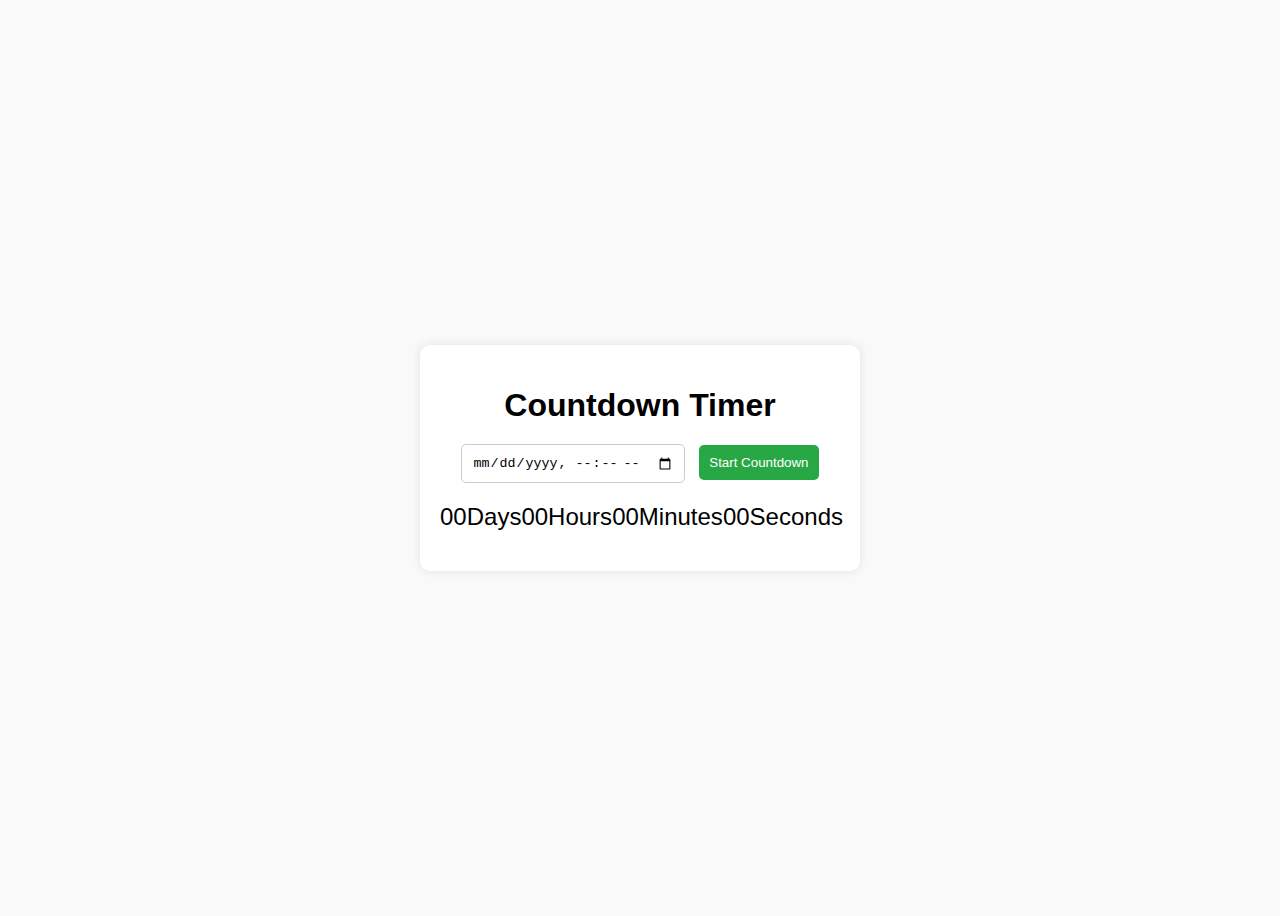
<file: CountDown Timer/index.html>
<!DOCTYPE html>
<html lang="en">
<head>
  <meta charset="UTF-8">
  <meta name="viewport" content="width=device-width, initial-scale=1.0">
  <title>Countdown Timer</title>
  <link rel="stylesheet" href="styles.css">
</head>
<body>
  <div class="app">
    <h1>Countdown Timer</h1>

    <!-- Form to set the countdown -->
    <div class="countdown-form">
      <input type="datetime-local" id="target-date" />
      <button id="start-countdown">Start Countdown</button>
    </div>

    <!-- Countdown display area -->
    <div id="countdown-display">
      <div id="days">00</div> Days
      <div id="hours">00</div> Hours
      <div id="minutes">00</div> Minutes
      <div id="seconds">00</div> Seconds
    </div>

    <p id="message"></p>
  </div>

  <script src="app.js"></script>
</body>
</html>
</file>
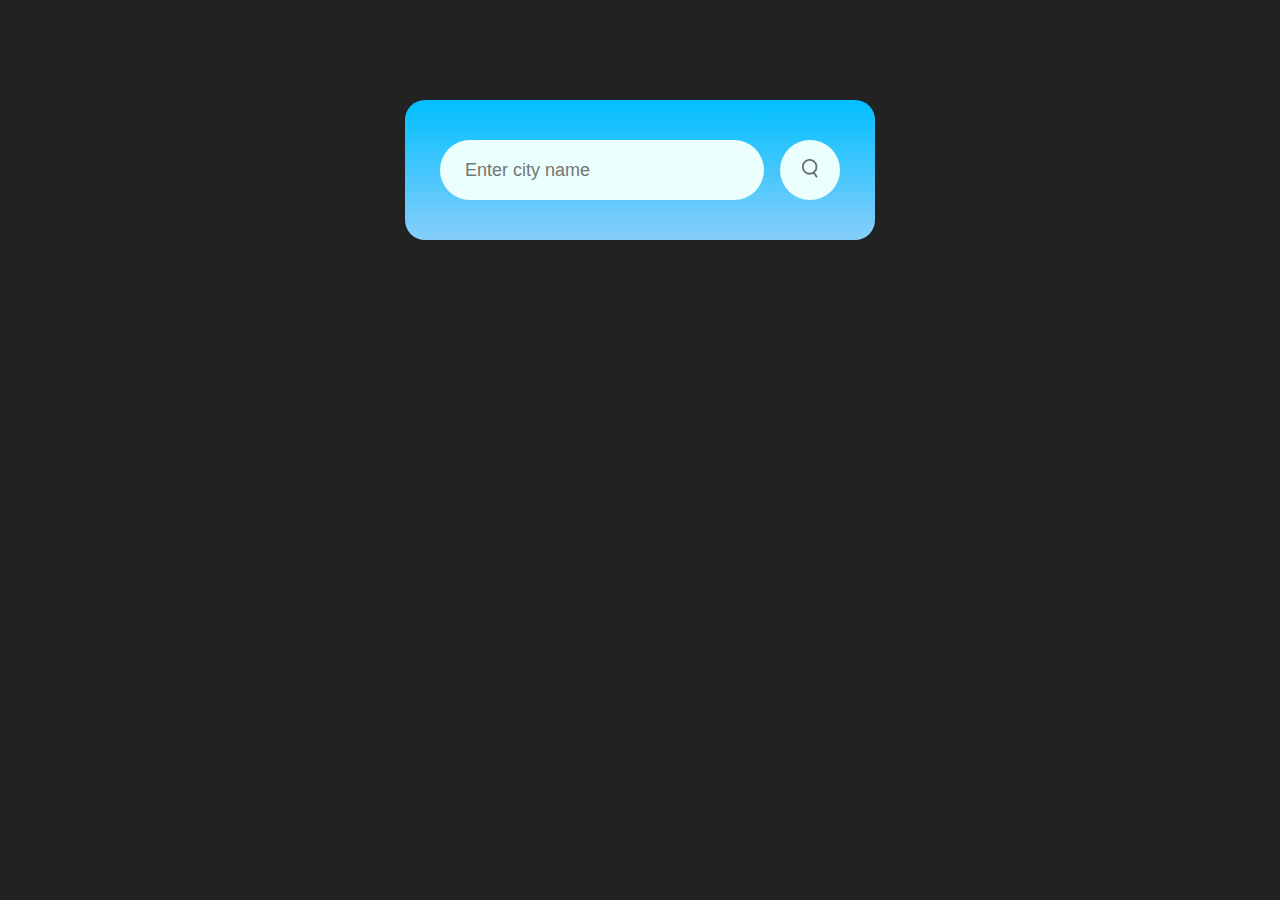
<file: Wheather App js/index.html>
<!DOCTYPE html>
<html lang="en">
<head>
    <meta charset="UTF-8">
    <meta name="viewport" content="width=device-width, initial-scale=1.0">
    <title>Wheather App</title>
    <link rel="stylesheet" href="./style.css">
    

</head>
<body>

    <div class="card">
        <div class="search">
            <input type="text" placeholder="Enter city name" 
            spellcheck="false">
            <button><img src="images/search.png"></button>
        </div>

        <div class="error">
            <p>Invalid city name</p>
        </div>
        <div class="weather">
            <img src="images/rain.png" class="weather-icon">
            <h1 class="temp">22°c</h1>
            <h2 class="city">New York</h2>
            <div class="details">
                <div class="column">
                    <img src="images/humidity.png">
                    <div>
                        <p class="humidity">50%</p>
                        <p>Humidity</p>
                    </div>
                </div>

                <div class="column">
                    <img src="images/wind.png">
                    <div>
                        <p class="wind">15 km/h</p>
                        <p>Wind Speed</p>
                    </div>
                </div>
            </div>
            <div class="forecast">
            
            </div>
            
        </div>
        
        
    </div>

    <script src="./script.js"></script>

    
</body>
</html>
</file>
<file: CountDown Timer/styles.css>
body {
    font-family: Arial, sans-serif;
    background-color: #f9f9f9;
    display: flex;
    justify-content: center;
    align-items: center;
    height: 100vh;
  }
  
  .app {
    width: 400px;
    padding: 20px;
    background-color: white;
    border-radius: 10px;
    box-shadow: 0 0 10px rgba(0, 0, 0, 0.1);
    text-align: center;
  }
  
  h1 {
    margin-bottom: 20px;
  }
  
  .countdown-form {
    margin-bottom: 20px;
  }
  
  input {
    padding: 10px;
    border: 1px solid #ccc;
    border-radius: 5px;
    margin-right: 10px;
  }
  
  button {
    padding: 10px;
    background-color: #28a745;
    color: white;
    border: none;
    border-radius: 5px;
    cursor: pointer;
  }
  
  button:hover {
    background-color: #218838;
  }
  
  #countdown-display {
    display: flex;
    justify-content: space-around;
    font-size: 24px;
    margin-top: 20px;
  }
  
  #message {
    margin-top: 20px;
    font-size: 18px;
    color: red;
  }
</file>
<file: Wheather App js/style.css>
* {
    margin: 0;
    padding: 0;
    font-family: 'poppins', sans-serif;
    box-sizing: border-box;
}

body {
    background: #222;  
}

.card {
    width: 90%;
    max-width: 470px;
    background: linear-gradient(to bottom, #00BFFF, #87CEFA);
    color: #fff;
    margin: 100px auto 0;
    border-radius: 20px;
    padding: 40px 35px;
    text-align: center;
}

.search {
    width: 100%;
    display: flex;
    align-items: center;
    justify-content: space-between;
}

.search input {
    border: 0;
    outline: 0;
    background: #ebfffc;
    color: #555;
    padding: 10px 25px;
    height: 60px;
    border-radius: 30px;
    flex: 1;
    margin-right: 16px;
    font-size: 18px;
}

.search button {
    border: 0;
    outline: 0;
    background: #ebfffc;
    border-radius: 50%;
    width: 60px;
    height: 60px;
    cursor: pointer;
}

.search button img {
    width: 16px;
}

.weather,
.error {
    display: none;
}

.weather-icon {
    width: 170px;
    margin-top: 30px;
}

.weather h1 {
    font-size: 80px;
    font-weight: 500;
}

.weather h2 {
    font-size: 45px;
    font-weight: 400;
    margin-top: -10px;
}

.details {
    display: flex;
    align-items: center;
    justify-content: space-between;
    padding: 0 20px;
    margin-top: 50px;
}

.column {
    display: flex;
    align-items: center;
    text-align: left;
}

.column img {
    width: 40px;
    margin-right: 10px;
}

.humidity, .wind {
    font-size: 28px;
    margin-top: -6px;
}

.forecast {
    margin-top: 30px;
    display: flex;
    justify-content: space-between;
    flex-wrap: wrap;
}

.forecast-day {
    background: #fff;
    color: #555;
    padding: 15px;
    border-radius: 15px;
    text-align: center;
    flex: 1 1 30%;
    margin: 10px;
    font-size: 14px;
}

.forecast-day img {
    width: 50px;
    margin-bottom: 10px;
}

.forecast-day p {
    margin: 5px 0;
}
</file>
